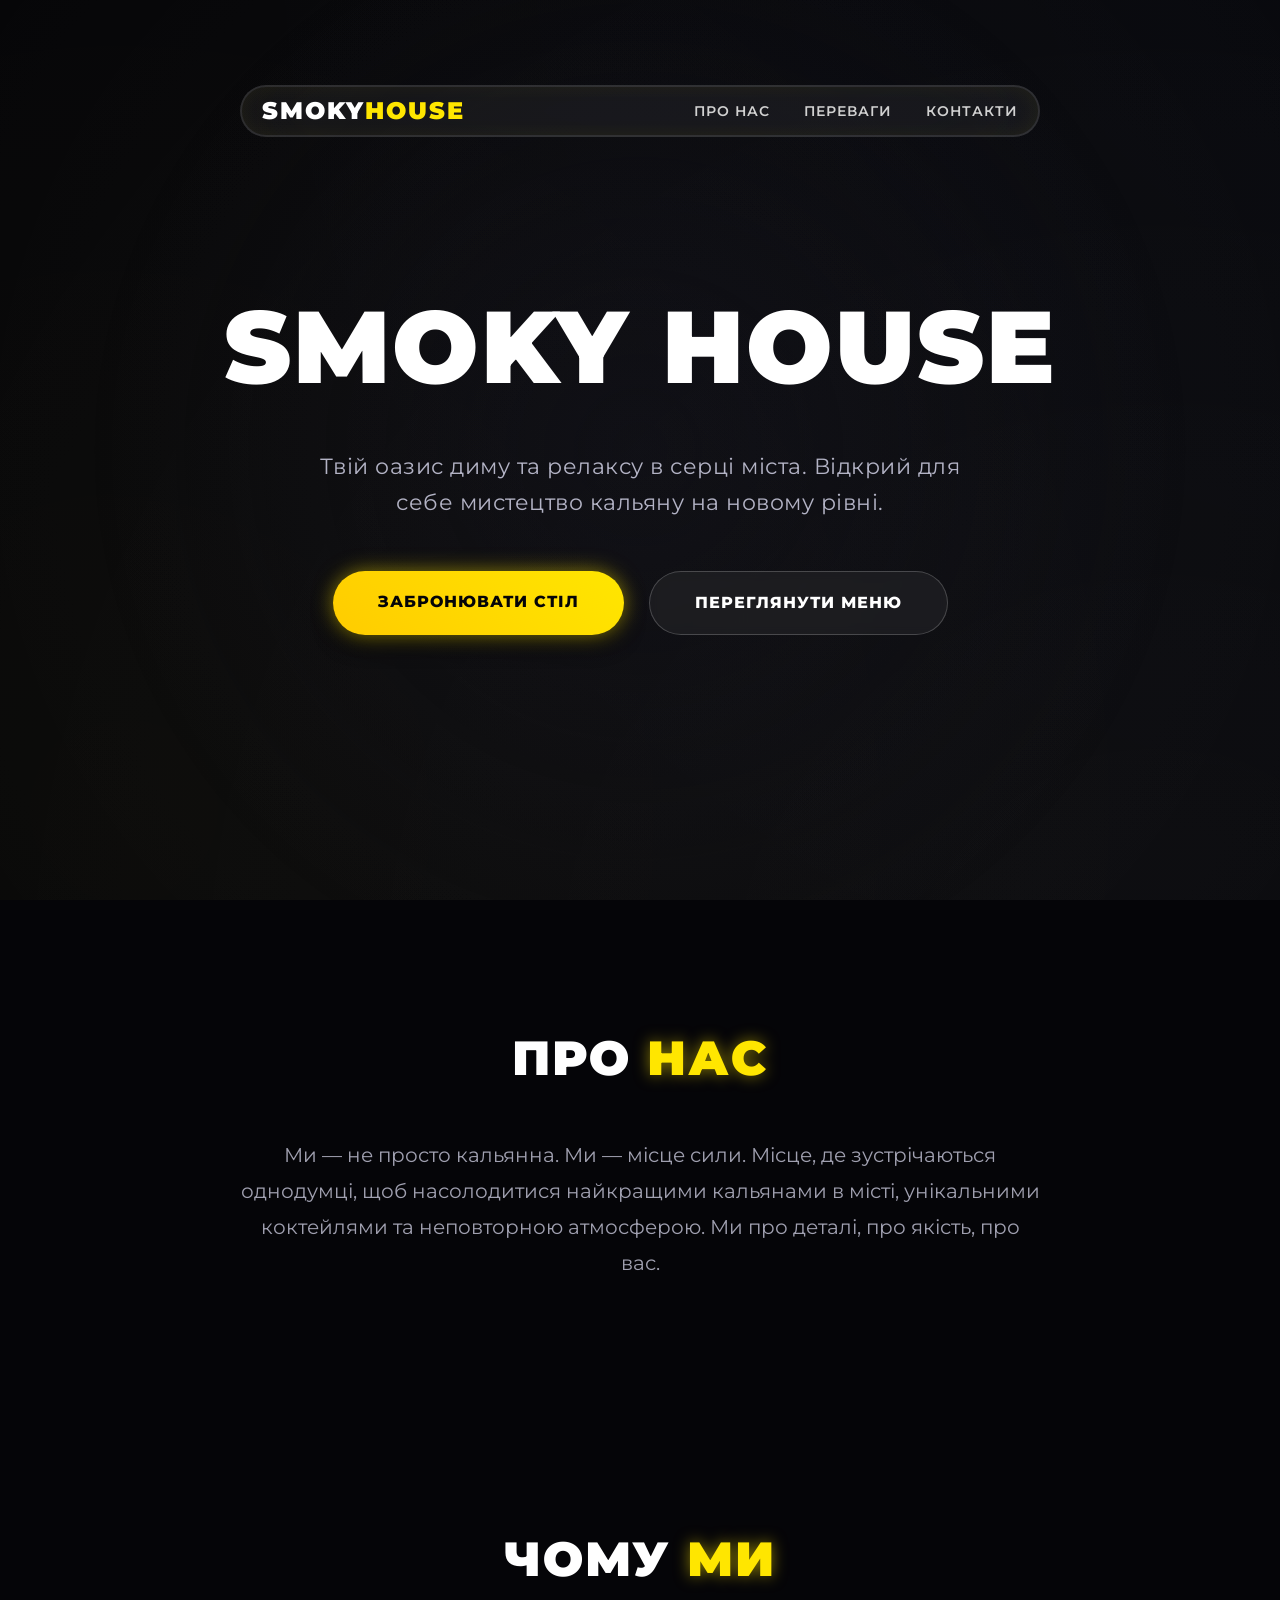
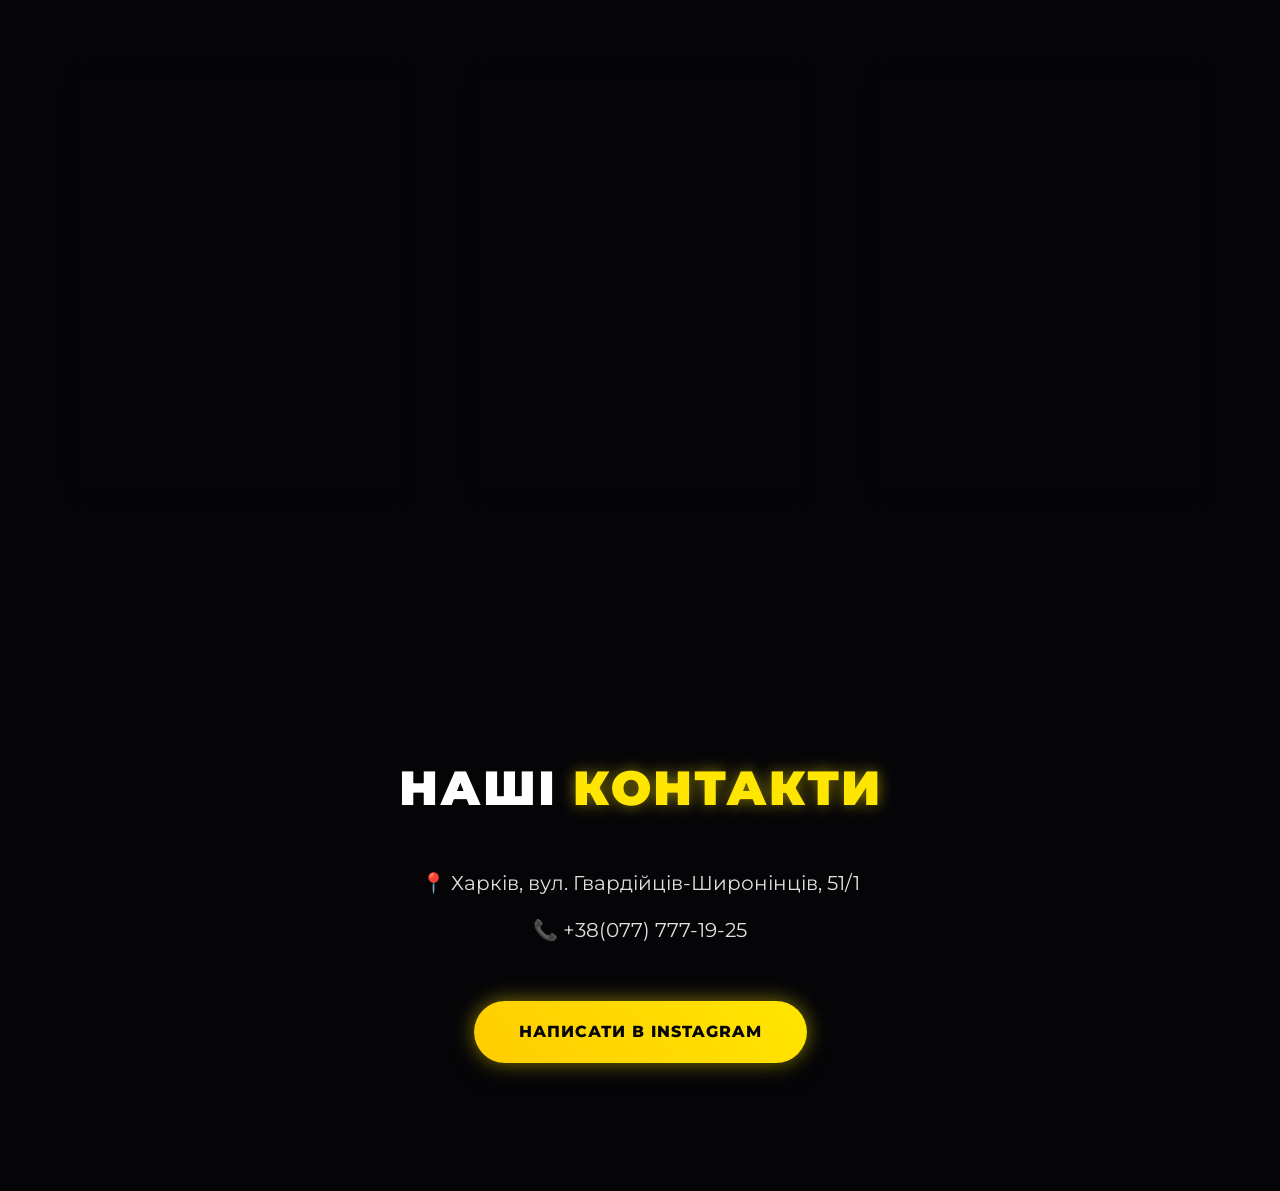
<file: index.html>
<!DOCTYPE html>
<html lang="uk">
<head>
    <meta charset="UTF-8">
    <meta name="viewport" content="width=device-width, initial-scale=1.0">
    <title>Smoky House | Твій оазис диму</title>
    <meta name="description" content="Smoky House — кальянная в Харькове с уникальными кальянами, авторскими коктейлями и уютной атмосферой. Забронируйте стол и наслаждайтесь релаксом.">
    <meta name="keywords" content="кальянная Харьков, Smoky House, кальяны, коктейли, релакс, бронирование">
    <meta property="og:title" content="Smoky House | Твій оазис диму">
    <meta property="og:description" content="Відкрий для себе мистецтво кальяну на новому рівні.">
    <meta property="og:image" content="img/hookah1.jpg">
    <meta property="og:url" content="https://smokyhouse.com">
    <link href="https://fonts.googleapis.com/css2?family=Montserrat:wght@400;600;800;900&display=swap" rel="stylesheet">
    <link rel="stylesheet" href="styles.css">
</head>

<body>

    <div class="smoke-bg">
        <div class="smoke-layer-1"></div>
        <div class="smoke-layer-2"></div>
    </div>

    <header>
        <div class="logo-text">
            SMOKY<span>HOUSE</span>
        </div>
        <nav>
            <a href="#about">Про нас</a>
            <a href="#why-us">Переваги</a>
            <a href="#contact">Контакти</a>
        </nav>
    </header>

    <section class="hero">
        <h1 class="neon-title">SMOKY HOUSE</h1>
        <p>Твій оазис диму та релаксу в серці міста. Відкрий для себе мистецтво кальяну на новому рівні.</p>
        <div class="hero-buttons">
            <a href="tel:+38(077)777-19-25" class="btn btn-primary">Забронювати стіл</a>
            <a href="menu.html" class="btn btn-secondary">Переглянути меню</a>
        </div>
    </section>

    <section id="about" class="section">
        <h2>Про <span>нас</span></h2>
        <p class="about-text">
            Ми — не просто кальянна. Ми — місце сили. Місце, де зустрічаються однодумці, щоб насолодитися найкращими кальянами в місті, унікальними коктейлями та неповторною атмосферою. Ми про деталі, про якість, про вас.
        </p>
    </section>


    <section id="why-us" class="section">
        <h2>Чому <span>ми</span></h2>
        <div class="features">
            <div class="card">
                <div class="card-icon">🔥</div>
                <h3>Унікальні кальяни</h3>
                <p>Автори унікальних міксів. Майстри з багаторічним досвідом, які створюють неповторні смакові композиції спеціально під твій настрій.</p>
            </div>
            <div class="card">
                <div class="card-icon">⚡</div>
                <h3>Інновації для цінителів</h3>
                <p>Використовуємо електрочаші. Чистий смак без присмаку вугілля, точний контроль температури та максимальне задоволення від куріння з першої до останньої затяжки.</p>
            </div>
            <div class="card">
                <div class="card-icon">🍸</div>
                <h3>Вибух смаку</h3>
                <p>Авторські коктейлі, розроблені нашими професійними барменами, щоб ідеально доповнити твій вечір та підкреслити смак кальяну.</p>
            </div>
        </div>
    </section>

    <section id="contact" class="section">
        <h2>Наші <span>контакти</span></h2>
        <div class="contact-info">
            <p><span>📍</span> Харків, вул. Гвардійців-Широнінців, 51/1</p>
            <p><span>📞</span> +38(077) 777-19-25</p>
        </div>
        <br>
        <a href="https://www.instagram.com/Smoky.House_kh" target="_blank" class="btn btn-primary">Написати в Instagram</a>
    </section>

</body>
<script>
let lastScrollTop = 0;
const header = document.querySelector('header');

window.addEventListener('scroll', function() {
    let scrollTop = window.pageYOffset || document.documentElement.scrollTop;
    if (scrollTop > lastScrollTop) {
        // Scroll down
        header.style.transform = 'translateX(-50%) translateY(-100%)';
    } else {
        // Scroll up
        header.style.transform = 'translateX(-50%) translateY(0)';
    }
    lastScrollTop = scrollTop;
});
</script>
</html>
</file>
<file: styles.css>
/* Общий сброс и базовые стили */
* {
    margin: 0;
    padding: 0;
    box-sizing: border-box;
    font-family: 'Montserrat', sans-serif;
    scroll-behavior: smooth;
}

/* Тело страницы */
body {
    background-color: #050508;
    color: #ffffff;
    overflow-x: hidden;
    line-height: 1.6;
}

/* Дымный фон */
.smoke-bg {
    position: fixed;
    top: 0; left: 0; width: 100vw; height: 100vh;
    z-index: -1;
    pointer-events: none;
    overflow: hidden;
    backface-visibility: hidden;
    transform: translateZ(0);
}

.smoke-layer-1, .smoke-layer-2 {
    position: absolute;
    width: 200%; height: 200%;
    top: -50%; left: -50%;
    background-repeat: no-repeat;
    background-position: center;
}

.smoke-layer-1 {
    background-image: radial-gradient(circle at 50% 50%, rgba(255, 255, 255, 0.03) 0%, transparent 60%),
                      radial-gradient(circle at 80% 20%, rgba(100, 150, 255, 0.02) 0%, transparent 50%);
    animation: smokeMove 40s infinite alternate ease-in-out;
}

.smoke-layer-2 {
    background-image: radial-gradient(circle at 30% 70%, rgba(255, 230, 0, 0.02) 0%, transparent 50%),
                      radial-gradient(circle at 70% 80%, rgba(255, 255, 255, 0.03) 0%, transparent 60%);
    animation: smokeMove2 30s infinite alternate-reverse ease-in-out;
}

@keyframes smokeMove {
    0% { transform: translate(0, 0) scale(1) rotate(0deg); }
    100% { transform: translate(-5%, -5%) scale(1.2) rotate(5deg); }
}

@keyframes smokeMove2 {
    0% { transform: translate(0, 0) scale(1.1) rotate(0deg); }
    100% { transform: translate(5%, 5%) scale(1) rotate(-5deg); }
}

/* Хедер */
header {
    position: fixed;
    top: 85px;
    left: 50%;
    transform: translateX(-50%);
    width: 80%;
    max-width: 800px;
    display: flex;
    justify-content: space-between;
    align-items: center;
    padding: 5px 20px;
    background: rgba(255, 255, 255, 0.05);
    border: 2px solid rgba(255, 255, 255, 0.1);
    backdrop-filter: blur(50px);
    -webkit-backdrop-filter: blur(50px);
    border-radius: 50px;
    z-index: 1000;
    box-shadow: inset 0 0 20px rgba(255, 230, 0, 0.05);
    transition: all 0.3s ease;
}

.logo-text {
    font-weight: 900;
    font-size: 24px;
    letter-spacing: 2px;
    color: #fff;
    text-transform: uppercase;
}

.logo-text span {
    color: #ffe600;
}

nav a {
    color: #d1d1d1;
    text-decoration: none;
    margin-left: 30px;
    font-weight: 600;
    font-size: 14px;
    text-transform: uppercase;
    letter-spacing: 1px;
    transition: all 0.3s ease;
    position: relative;
}

nav a::after {
    content: '';
    position: absolute;
    bottom: -5px; left: 0; width: 0; height: 2px;
    background: #ffe600;
    transition: width 0.3s ease;
    box-shadow: 0 0 10px #ffe600;
}

nav a:hover {
    color: #fff;
    text-shadow: 0 0 15px rgba(255, 230, 0, 0.8);
}

nav a:hover::after {
    width: 100%;
}

/* Герой секция */
.hero {
    min-height: 100vh;
    display: flex;
    flex-direction: column;
    justify-content: center;
    align-items: center;
    text-align: center;
    padding: 0 20px;
    position: relative;
    background: radial-gradient(circle at center, rgba(15, 15, 25, 0.5), transparent 70%);
    transform: translateZ(0);
}

.neon-title {
    font-size: clamp(3rem, 8vw, 7rem);
    font-weight: 900;
    color: #ffffff;
    letter-spacing: 2px;
    margin-bottom: 20px;
    text-transform: uppercase;
    animation: pulseNeon 3s infinite alternate;
}

@keyframes pulseNeon {
    0% { text-shadow: 0 0 2px #fff, 0 0 20px #ffe600, 0 0 10px #ffe600; }
    100% { text-shadow: 0 0 2px #fff, 0 0 5px #ffe600, 0 0 10px #ffe600, 0 0 25px #ffe600; }
}

.hero p {
    font-size: clamp(1.1rem, 2.5vw, 1.4rem);
    color: #b3b3c5;
    max-width: 700px;
    margin-bottom: 50px;
    font-weight: 400;
    letter-spacing: 0.5px;
}

.hero-buttons {
    display: flex;
    gap: 25px;
    flex-wrap: wrap;
    justify-content: center;
}

.btn {
    padding: 18px 45px;
    border-radius: 40px;
    font-weight: 800;
    text-decoration: none;
    font-size: 16px;
    text-transform: uppercase;
    letter-spacing: 1px;
    transition: all 0.4s cubic-bezier(0.175, 0.885, 0.32, 1.275);
    position: relative;
    overflow: hidden;
    z-index: 1;
    cursor: pointer;
    display: inline-block;
}

.btn-primary {
    background: linear-gradient(45deg, #ffcc00, #ffe600);
    color: #050508;
    box-shadow: 0 0 20px rgba(255, 230, 0, 0.5), 0 10px 20px rgba(0,0,0,0.5);
    border: none;
}

.btn-primary::before {
    content: '';
    position: absolute;
    top: 0; left: -100%; width: 100%; height: 100%;
    background: linear-gradient(90deg, transparent, rgba(255,255,255,0.8), transparent);
    transition: all 0.5s ease;
    z-index: -1;
}

.btn-primary:hover::before {
    left: 100%;
}

.btn-primary:hover {
    transform: translateY(-5px) scale(1.05);
    box-shadow: 0 0 40px rgba(255, 230, 0, 0.8), 0 15px 25px rgba(0,0,0,0.6);
}

.btn-secondary {
    background: rgba(255, 255, 255, 0.05);
    color: #ffffff;
    border: 1px solid rgba(255, 255, 255, 0.2);
    backdrop-filter: blur(5px);
}

.btn-secondary:hover {
    background: rgba(255, 230, 0, 0.1);
    border-color: #ffe600;
    color: #ffe600;
    transform: translateY(-5px);
    box-shadow: 0 0 20px rgba(255, 230, 0, 0.3);
}

/* Общие секции */
.section {
    padding: 120px 20px;
    max-width: 1200px;
    margin: 0 auto;
    text-align: center;
    position: relative;
}

.section h2 {
    font-size: clamp(2rem, 5vw, 3rem);
    margin-bottom: 40px;
    color: #ffffff;
    font-weight: 900;
    text-transform: uppercase;
    letter-spacing: 2px;
}

.section h2 span {
    color: #ffe600;
    text-shadow: 0 0 15px rgba(255, 230, 0, 0.5);
}

.about-text {
    color: #a0a0b0;
    font-size: 20px;
    max-width: 800px;
    margin: 0 auto;
    line-height: 1.8;
}

/* Галерея */
.gallery-grid {
    display: grid;
    grid-template-columns: repeat(auto-fit, minmax(250px, 1fr));
    gap: 20px;
    margin-top: 40px;
}

.gallery-grid img {
    width: 100%;
    height: 200px;
    object-fit: cover;
    border-radius: 16px;
    transition: transform 0.3s ease;
}

.gallery-grid img:hover {
    transform: scale(1.05);
}

.placeholder {
    width: 100%;
    height: 200px;
    background: rgba(255, 255, 255, 0.05);
    border-radius: 16px;
    display: flex;
    align-items: center;
    justify-content: center;
    color: #a0a0b0;
    font-size: 18px;
}

/* Карточки преимуществ */
.features {
    display: grid;
    grid-template-columns: repeat(auto-fit, minmax(300px, 1fr));
    gap: 40px;
    margin-top: 60px;
    perspective: 1000px;
}

.card {
    background: linear-gradient(145deg, rgba(30, 30, 40, 0.6), rgba(15, 15, 20, 0.8));
    border: 1px solid rgba(255, 255, 255, 0.05);
    border-radius: 24px;
    padding: 50px 30px;
    backdrop-filter: blur(15px);
    -webkit-backdrop-filter: blur(15px);
    transition: all 0.5s cubic-bezier(0.25, 0.8, 0.25, 1);
    position: relative;
    transform-style: preserve-3d;
    box-shadow: 0 15px 35px rgba(0,0,0,0.5), inset 0 1px 0 rgba(255,255,255,0.1);
}

.card:hover {
    transform: translateY(-15px) rotateX(5deg) rotateY(-5deg);
    border-color: rgba(255, 230, 0, 0.4);
    box-shadow: 0 30px 60px rgba(0,0,0,0.7), 0 0 30px rgba(255, 230, 0, 0.2);
    background: linear-gradient(145deg, rgba(40, 40, 55, 0.7), rgba(20, 20, 30, 0.9));
}

.card-icon {
    font-size: 50px;
    margin-bottom: 25px;
    display: inline-block;
    filter: drop-shadow(0 0 10px rgba(255, 230, 0, 0.5));
}

.card:nth-child(1) .card-icon { animation: float 3s ease-in-out infinite; }
.card:nth-child(2) .card-icon { animation: pulseIcon 2s infinite; }
.card:nth-child(3) .card-icon { animation: shake 4s ease-in-out infinite; }

@keyframes float {
    0%, 100% { transform: translateY(0); }
    50% { transform: translateY(-10px); }
}
@keyframes pulseIcon {
    0% { transform: scale(1); filter: drop-shadow(0 0 10px rgba(255,230,0,0.5)); }
    50% { transform: scale(1.1); filter: drop-shadow(0 0 25px rgba(255,230,0,1)); }
    100% { transform: scale(1); filter: drop-shadow(0 0 10px rgba(255,230,0,0.5)); }
}
@keyframes shake {
    0%, 100% { transform: rotate(0deg); }
    25% { transform: rotate(5deg); }
    75% { transform: rotate(-5deg); }
}

.card h3 {
    font-size: 24px;
    color: #ffffff;
    margin-bottom: 15px;
    font-weight: 800;
}

.card p {
    color: #b3b3c5;
    font-size: 16px;
    line-height: 1.6;
}

/* Контакты */
.contact-info {
    display: flex;
    flex-direction: column;
    gap: 15px;
    margin-bottom: 30px;
    font-size: 20px;
    color: #e0e0e0;
    font-weight: 400;
}

/* Форма бронирования */
.booking-form {
    background: linear-gradient(145deg, rgba(30, 30, 40, 0.6), rgba(15, 15, 20, 0.8));
    border: 1px solid rgba(255, 255, 255, 0.05);
    border-radius: 24px;
    padding: 30px;
    max-width: 500px;
    margin: 0 auto;
    backdrop-filter: blur(15px);
}

.booking-form h3 {
    color: #ffe600;
    font-size: 24px;
    margin-bottom: 20px;
    text-align: center;
}

.booking-form input {
    width: 100%;
    padding: 12px;
    margin-bottom: 15px;
    border: 1px solid rgba(255, 255, 255, 0.2);
    border-radius: 8px;
    background: rgba(255, 255, 255, 0.05);
    color: #fff;
    font-size: 16px;
}

.booking-form input::placeholder {
    color: #a0a0b0;
}

.booking-form button {
    width: 100%;
    margin-top: 10px;
}

/* Футер */
footer {
    text-align: center;
    padding: 40px;
    border-top: 1px solid rgba(255, 255, 255, 0.05);
    color: #555;
    font-size: 14px;
    font-weight: 600;
    background: rgba(0,0,0,0.5);
}

/* Медиа-запросы для мобильных */
@media (max-width: 768px) {
    header {
        flex-direction: column;
        gap: 15px;
        padding: 15px;
        border-radius: 20px;
        width: 95%;
    }

    nav a {
        margin: 0 10px;
        font-size: 12px;
    }

    .hero-buttons {
        flex-direction: column;
        width: 100%;
        max-width: 320px;
    }

    .btn {
        text-align: center;
        width: 100%;
    }

    .neon-title {
        font-size: 3rem;
    }
}

/* Стили для страницы меню */

/* Top bar для меню */
.top-bar {
    position: fixed;
    top: 5px;
    left: 50%;
    transform: translateX(-50%);
    width: 80%;
    max-width: 800px;
    display: flex;
    justify-content: space-between;
    align-items: center;
    padding: 5px 10px;
    background: rgba(255,255,255,0.05);
    border: 2px solid rgba(255,255,255,0.1);
    backdrop-filter: blur(50px);
    border-radius: 50px;
    z-index: 1000;
    box-shadow: inset 0 0 20px rgba(255,230,0,0.05);
    transition: transform 0.3s ease;
}

.back-btn {
    display: flex;
    align-items: center;
    gap: 8px;
    color: #d1d1d1;
    text-decoration: none;
    font-weight: 700;
    font-size: 13px;
    text-transform: uppercase;
    letter-spacing: 1px;
    transition: all 0.3s ease;
    padding: 8px 20px;
    border-radius: 30px;
    border: 1px solid rgba(255,255,255,0.15);
}
.back-btn:hover {
    color: #ffe600;
    border-color: #ffe600;
    background: rgba(255,230,0,0.08);
    box-shadow: 0 0 15px rgba(255,230,0,0.2);
}
.back-btn svg {
    width: 16px; height: 16px;
    fill: currentColor;
    transition: transform 0.3s ease;
}
.back-btn:hover svg {
    transform: translateX(-3px);
}

/* Tab navigation */
.tabs-wrapper {
    padding-top: 110px;
    padding-bottom: 10px;
    position: sticky;
    top: 0;
    z-index: 500;
    background: rgba(255,255,255,0.05);
    border-bottom: 1px solid rgba(255,255,255,0.08);
    backdrop-filter: blur(50px);
    -webkit-backdrop-filter: blur(50px);
    transition: transform 0.3s ease;
}

.tabs {
    display: flex;
    gap: 8px;
    overflow-x: auto;
    padding: 10px 20px 5px;
    max-width: 1200px;
    margin: 0 auto;
    scrollbar-width: none;
}
.tabs::-webkit-scrollbar { display: none; }

.tab-btn {
    flex-shrink: 0;
    padding: 10px 20px;
    border-radius: 30px;
    border: 1px solid rgba(255,255,255,0.12);
    background: rgba(255,255,255,0.04);
    color: #aaa;
    font-size: 13px;
    font-weight: 700;
    text-transform: uppercase;
    letter-spacing: 0.5px;
    cursor: pointer;
    transition: all 0.3s ease;
    font-family: 'Montserrat', sans-serif;
}
.tab-btn:hover {
    color: #fff;
    border-color: rgba(255,230,0,0.4);
}
.tab-btn.active {
    background: linear-gradient(45deg, #ffcc00, #ffe600);
    color: #050508;
    border-color: transparent;
    box-shadow: 0 0 20px rgba(255,230,0,0.4);
}

/* Content */
.container {
    padding: 20px 20px 60px;
    max-width: 1200px;
    margin: 0 auto;
}

.category-section {
    display: none;
    animation: fadeIn 0.4s ease;
}
.category-section.active {
    display: block;
}

@keyframes fadeIn {
    from { opacity: 0; transform: translateY(10px); }
    to { opacity: 1; transform: translateY(0); }
}

.section-title {
    font-size: clamp(1.6rem, 4vw, 2.2rem);
    font-weight: 900;
    text-transform: uppercase;
    letter-spacing: 3px;
    margin: 30px 0 25px;
    color: #fff;
    border-left: 4px solid #ffe600;
    padding-left: 15px;
}

.subsection-title {
    font-size: 1.1rem;
    font-weight: 800;
    text-transform: uppercase;
    letter-spacing: 2px;
    color: #ffe600;
    margin: 30px 0 15px;
    padding: 8px 0;
    border-bottom: 1px solid rgba(255,230,0,0.2);
}

/* Menu list (for bar items, drinks etc.) */
.menu-list {
    display: flex;
    flex-direction: column;
    gap: 2px;
    margin-bottom: 20px;
}

.menu-item {
    display: flex;
    justify-content: space-between;
    align-items: flex-start;
    padding: 14px 20px;
    border-radius: 12px;
    background: rgba(255,255,255,0.02);
    border: 1px solid rgba(255,255,255,0.04);
    transition: all 0.25s ease;
    gap: 15px;
}
.menu-item:hover {
    background: rgba(255,230,0,0.05);
    border-color: rgba(255,230,0,0.15);
    transform: translateX(3px);
}

.item-info { flex: 1; }
.item-name {
    font-weight: 700;
    font-size: 15px;
    color: #fff;
    margin-bottom: 3px;
}
.item-desc {
    font-size: 12px;
    color: #666;
    font-weight: 400;
}
.item-weight {
    font-size: 11px;
    color: #555;
    margin-top: 2px;
}
.item-price {
    font-weight: 900;
    font-size: 17px;
    color: #ffe600;
    white-space: nowrap;
    text-shadow: 0 0 8px rgba(255,230,0,0.3);
}

/* Grid cards for food */
.menu-grid {
    display: grid;
    grid-template-columns: repeat(auto-fill, minmax(280px, 1fr));
    gap: 15px;
    margin-bottom: 20px;
}

@media (max-width: 768px) {
    .top-bar {
        padding: 10px 15px;
        border-radius: 20px;
    }
    .logo-text { font-size: 18px; }
    .back-btn { font-size: 11px; padding: 7px 14px; }
    .tabs { padding: 8px 15px 5px; gap: 6px; }
    .tab-btn { padding: 8px 14px; font-size: 11px; }
    .menu-grid { grid-template-columns: 1fr; }
}

/* Modal styles */
.modal-overlay {
    display: none;
    position: fixed;
    top: 0; left: 0; width: 100%; height: 100%;
    background: rgba(0,0,0,0.8);
    z-index: 2000;
    justify-content: center;
    align-items: center;
    animation: fadeIn 0.3s ease;
}

.modal-content {
    background: linear-gradient(145deg, rgba(25,25,35,0.95), rgba(12,12,18,0.98));
    border: 1px solid rgba(255,255,255,0.1);
    border-radius: 20px;
    padding: 40px;
    max-width: 600px;
    width: 90%;
    text-align: center;
    position: relative;
    box-shadow: 0 20px 60px rgba(0,0,0,0.8);
}

.modal-close {
    position: absolute;
    top: 20px; right: 20px;
    font-size: 30px;
    color: #ffe600;
    cursor: pointer;
    transition: color 0.3s ease;
}

.modal-close:hover {
    color: #fff;
}

.modal-img {
    width: 100%;
    max-height: 300px;
    object-fit: cover;
    border-radius: 10px;
    margin-bottom: 20px;
}

.modal-name {
    font-size: 2rem;
    font-weight: 900;
    color: #ffe600;
    margin-bottom: 15px;
    text-transform: uppercase;
}

.modal-desc {
    font-size: 1.1rem;
    color: #b3b3c5;
    line-height: 1.6;
}</content>
<parameter name="filePath">c:\Users\SuperUser\Downloads\Site\styles.css
</file>
